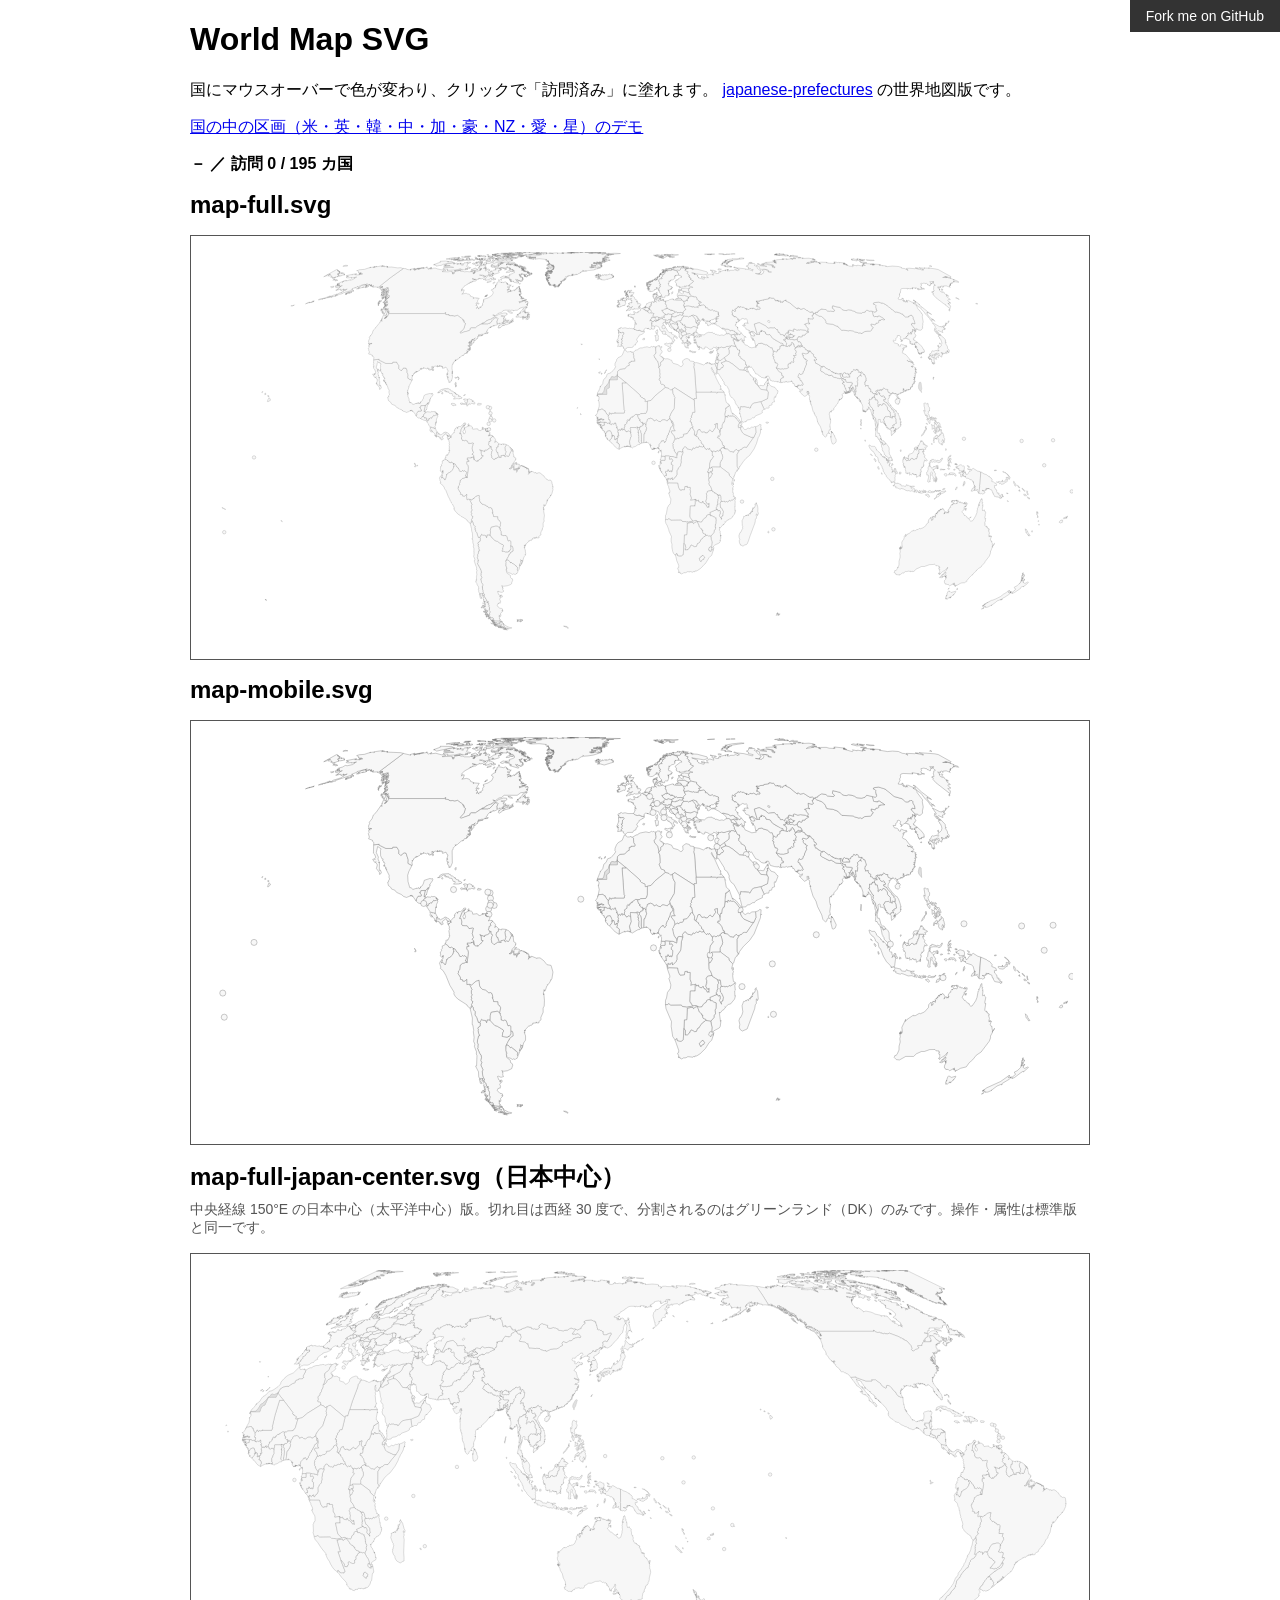
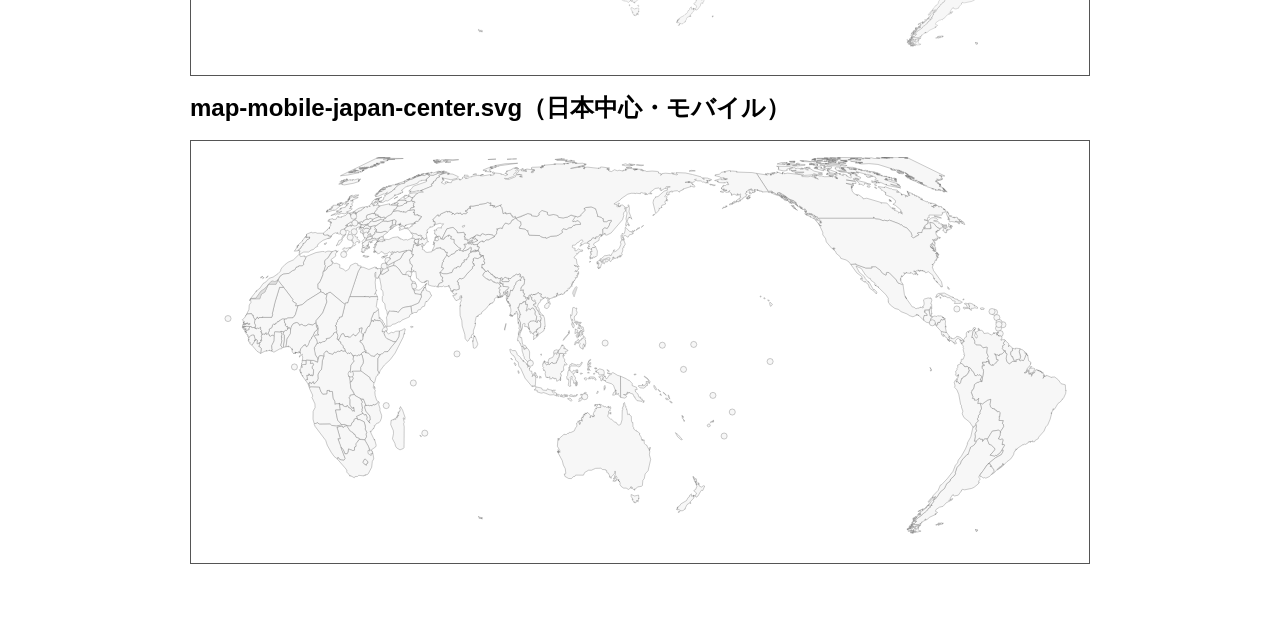
<file: demo/index.html>
<!DOCTYPE html>
<html lang="ja">
<head>
  <meta charset="UTF-8">
  <meta name="viewport" content="width=device-width, initial-scale=1.0">
  <link rel="stylesheet" href="./style.css">
  <title>World Map SVG - Demo</title>
</head>
<body>

  <header>
    <h1>World Map SVG</h1>
    <p>
      国にマウスオーバーで色が変わり、クリックで「訪問済み」に塗れます。
      <a href="https://github.com/geolonia/japanese-prefectures">japanese-prefectures</a> の世界地図版です。
    </p>
    <p>
      <a href="./subdivisions.html">国の中の区画（米・英・韓・中・加・豪・NZ・愛・星）のデモ</a>
    </p>
    <p class="status">
      <span id="hover-info">－</span> ／ 訪問 <span id="visited-count">0</span> / <span id="total-count">195</span> カ国
    </p>
  </header>

  <h2>map-full.svg</h2>
  <div class="map"></div>

  <h2>map-mobile.svg</h2>
  <div class="map"></div>

  <h2>map-full-japan-center.svg（日本中心）</h2>
  <p class="note">中央経線 150°E の日本中心（太平洋中心）版。切れ目は西経 30 度で、分割されるのはグリーンランド（DK）のみです。操作・属性は標準版と同一です。</p>
  <div class="map"></div>

  <h2>map-mobile-japan-center.svg（日本中心・モバイル）</h2>
  <div class="map"></div>

  <a class="forkme" href="https://github.com/kazutax/world-map-svg">Fork me on GitHub</a>

  <script src="./app.js"></script>
</body>
</html>
</file>
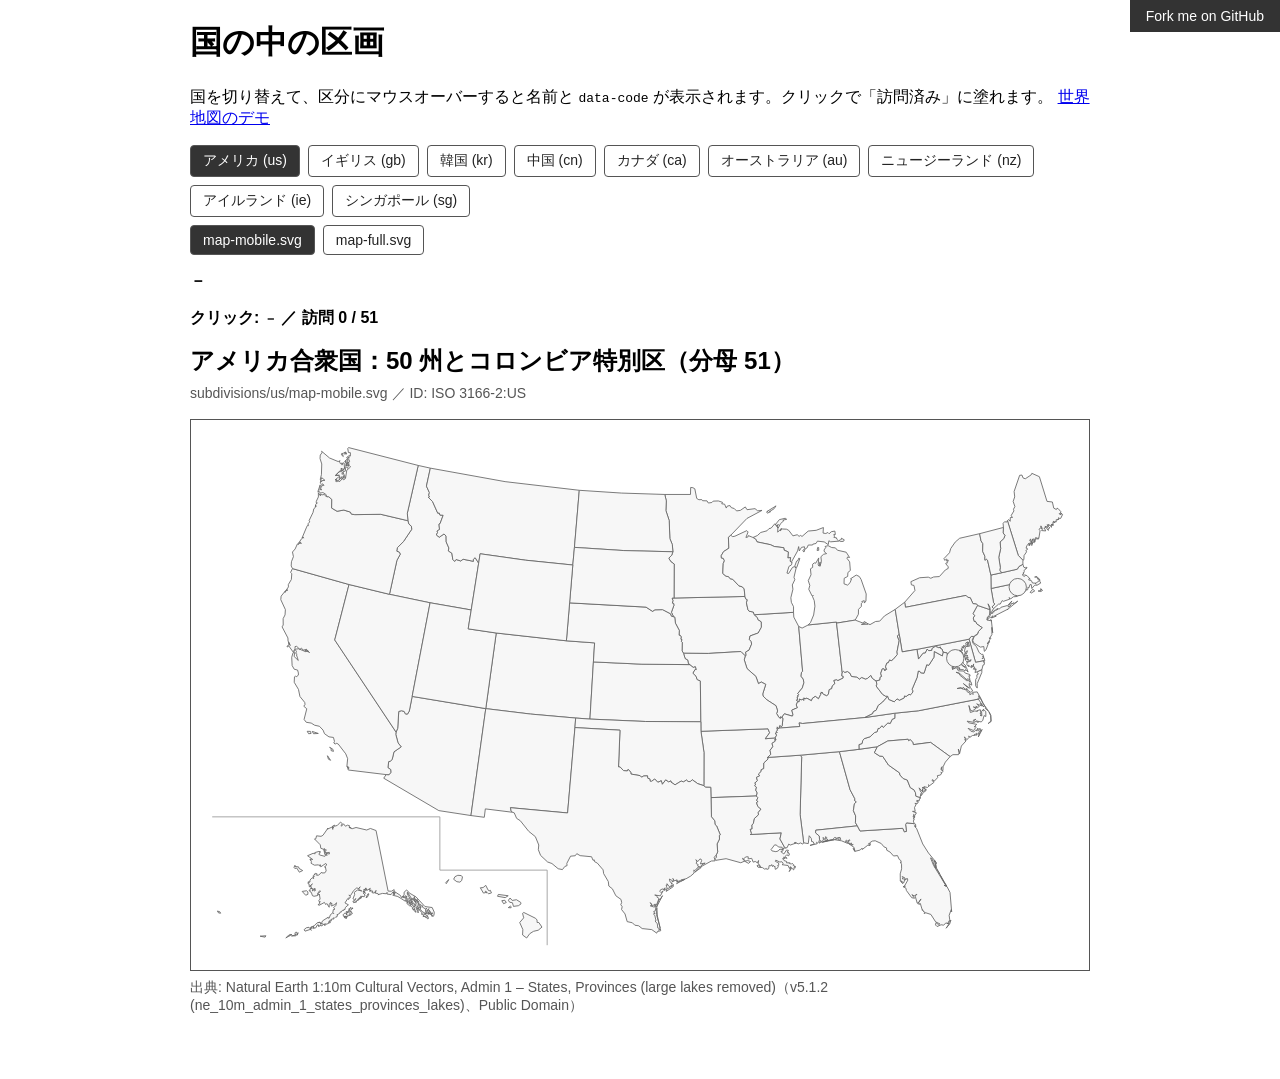
<file: demo/subdivisions.html>
<!DOCTYPE html>
<html lang="ja">
<head>
  <meta charset="UTF-8">
  <meta name="viewport" content="width=device-width, initial-scale=1.0">
  <link rel="stylesheet" href="./style.css">
  <title>Subdivision Map SVG - Demo</title>
</head>
<body>

  <header>
    <h1>国の中の区画</h1>
    <p>
      国を切り替えて、区分にマウスオーバーすると名前と <code>data-code</code> が表示されます。クリックで「訪問済み」に塗れます。
      <a href="./">世界地図のデモ</a>
    </p>
    <div class="switcher" id="countries" role="group" aria-label="国"></div>
    <div class="switcher" id="variants" role="group" aria-label="SVG の種類">
      <button type="button" data-variant="mobile" aria-pressed="true">map-mobile.svg</button>
      <button type="button" data-variant="full" aria-pressed="false">map-full.svg</button>
    </div>
    <p class="status">
      <span id="hover-info">－</span>
    </p>
    <p class="status">
      クリック: <code id="clicked-code">－</code> ／ 訪問 <span id="visited-count">0</span> / <span id="total-count">0</span>
    </p>
  </header>

  <h2 id="map-title">－</h2>
  <p class="note" id="map-file"></p>
  <div class="map" id="map"></div>
  <p class="note" id="map-source"></p>

  <a class="forkme" href="https://github.com/kazutax/world-map-svg">Fork me on GitHub</a>

  <script src="./subdivisions.js"></script>
</body>
</html>
</file>
<file: demo/style.css>
body
{
  font-family: -apple-system, BlinkMacSystemFont, "Hiragino Sans", sans-serif;
  margin: 0 0 64px;
}

header, h2
{
  max-width: 900px;
  margin: 16px auto;
  padding: 0 16px;
}

.status
{
  font-weight: bold;
}

.map
{
  width: 900px;
  max-width: 95%;
  height: auto;
  margin: 16px auto;
  border: 1px solid #555555;
  box-sizing: border-box;
  padding: 16px;
}

.world-svg-map
{
  width: 100%;
}

.world-svg-map .country
{
  fill: #f7f7f7;
  stroke: #666666;
  cursor: pointer;
}

.world-svg-map .country:hover
{
  fill: #ffcc80;
}

.world-svg-map .country.visited
{
  fill: #e8927c;
}

/* マスタ外の中立地域 (台湾・コソボ・西サハラ・アルメニア) */
.world-svg-map .territory
{
  fill: #e0e0e0;
  stroke: #999999;
}

.forkme
{
  position: fixed;
  top: 0;
  right: 0;
  background: #333333;
  color: #ffffff;
  padding: 8px 16px;
  text-decoration: none;
  font-size: 14px;
}

.note
{
  max-width: 900px;
  margin: -8px auto 16px;
  padding: 0 16px;
  color: #555555;
  font-size: 14px;
}

/* 国の中の区画 (subdivisions.html) */
.switcher
{
  display: flex;
  flex-wrap: wrap;
  gap: 8px;
  margin: 8px 0;
}

.switcher button
{
  font: inherit;
  font-size: 14px;
  padding: 6px 12px;
  border: 1px solid #555555;
  border-radius: 4px;
  background: #ffffff;
  color: #222222;
  cursor: pointer;
}

.switcher button[aria-pressed="true"]
{
  background: #333333;
  color: #ffffff;
}

.subdivision-svg-map
{
  width: 100%;
  max-height: 80vh;
}

.subdivision-svg-map .region
{
  fill: #f7f7f7;
  stroke: #666666;
  cursor: pointer;
}

.subdivision-svg-map .region:hover
{
  fill: #ffcc80;
}

.subdivision-svg-map .region.visited
{
  fill: #e8927c;
}
</file>
